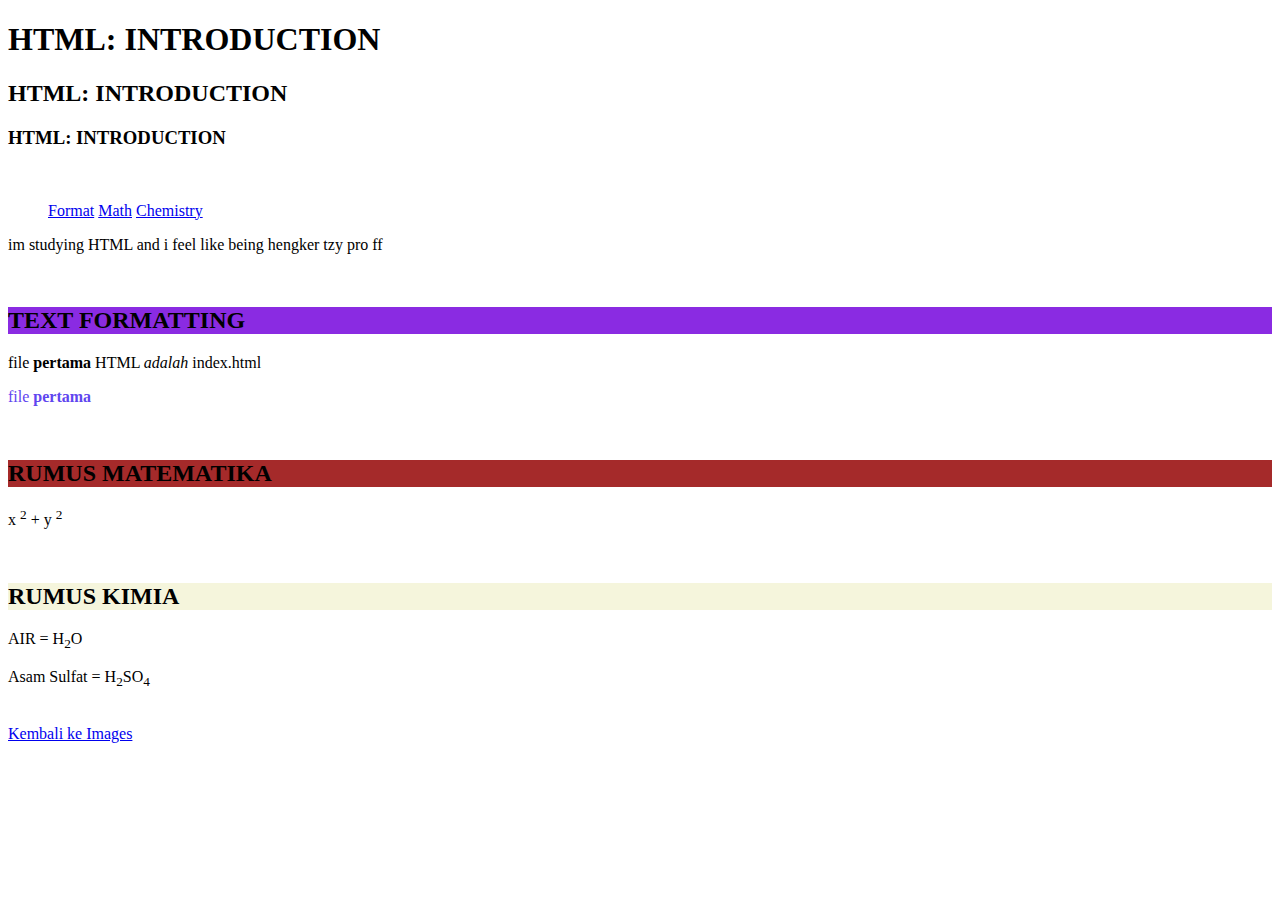
<file: HTML/index.html>
<!DOCTYPE html>
<html lang="en">

<head>
    <meta charset="UTF-8">
    <meta name="viewport" content="width=device-width, initial-scale=1.0">
    <title>My Website</title>
    <link rel="stylesheet" href="../CSS/style.css">
</head>

<body>
    <h1>HTML: INTRODUCTION</h1>
    <h2>HTML: INTRODUCTION</h2>
    <h3>HTML: INTRODUCTION</h3>
    <br>

    <nav>
        <ul>
            <a href="#formatting">Format</a>
            <a href="#matematika">Math</a>
            <a href="#kimia">Chemistry</a>
        </ul>
    </nav>

    <p>im studying HTML and i feel like being hengker tzy pro ff</p>
    <br>

    <h2 id="formatting"> TEXT FORMATTING</h2>
    <p> file <b>pertama</b> HTML <i>adalah</i> index.html </p>
    <p id="paragraf"> file <strong>pertama</strong></p>
    <br>

    <h2 id="matematika">RUMUS MATEMATIKA</h2>
    <p> x <sup>2</sup> + y <sup>2</sup> </p>
    <br>

    <h2 id="kimia">RUMUS KIMIA</h2>
    <p>AIR = H<sub>2</sub>O</p>
    <p> Asam Sulfat = H<sub>2</sub>SO<sub>4</sub></p>
    <br>
    <a href="./images.html">Kembali ke Images</a>
</body>

</html>
</file>
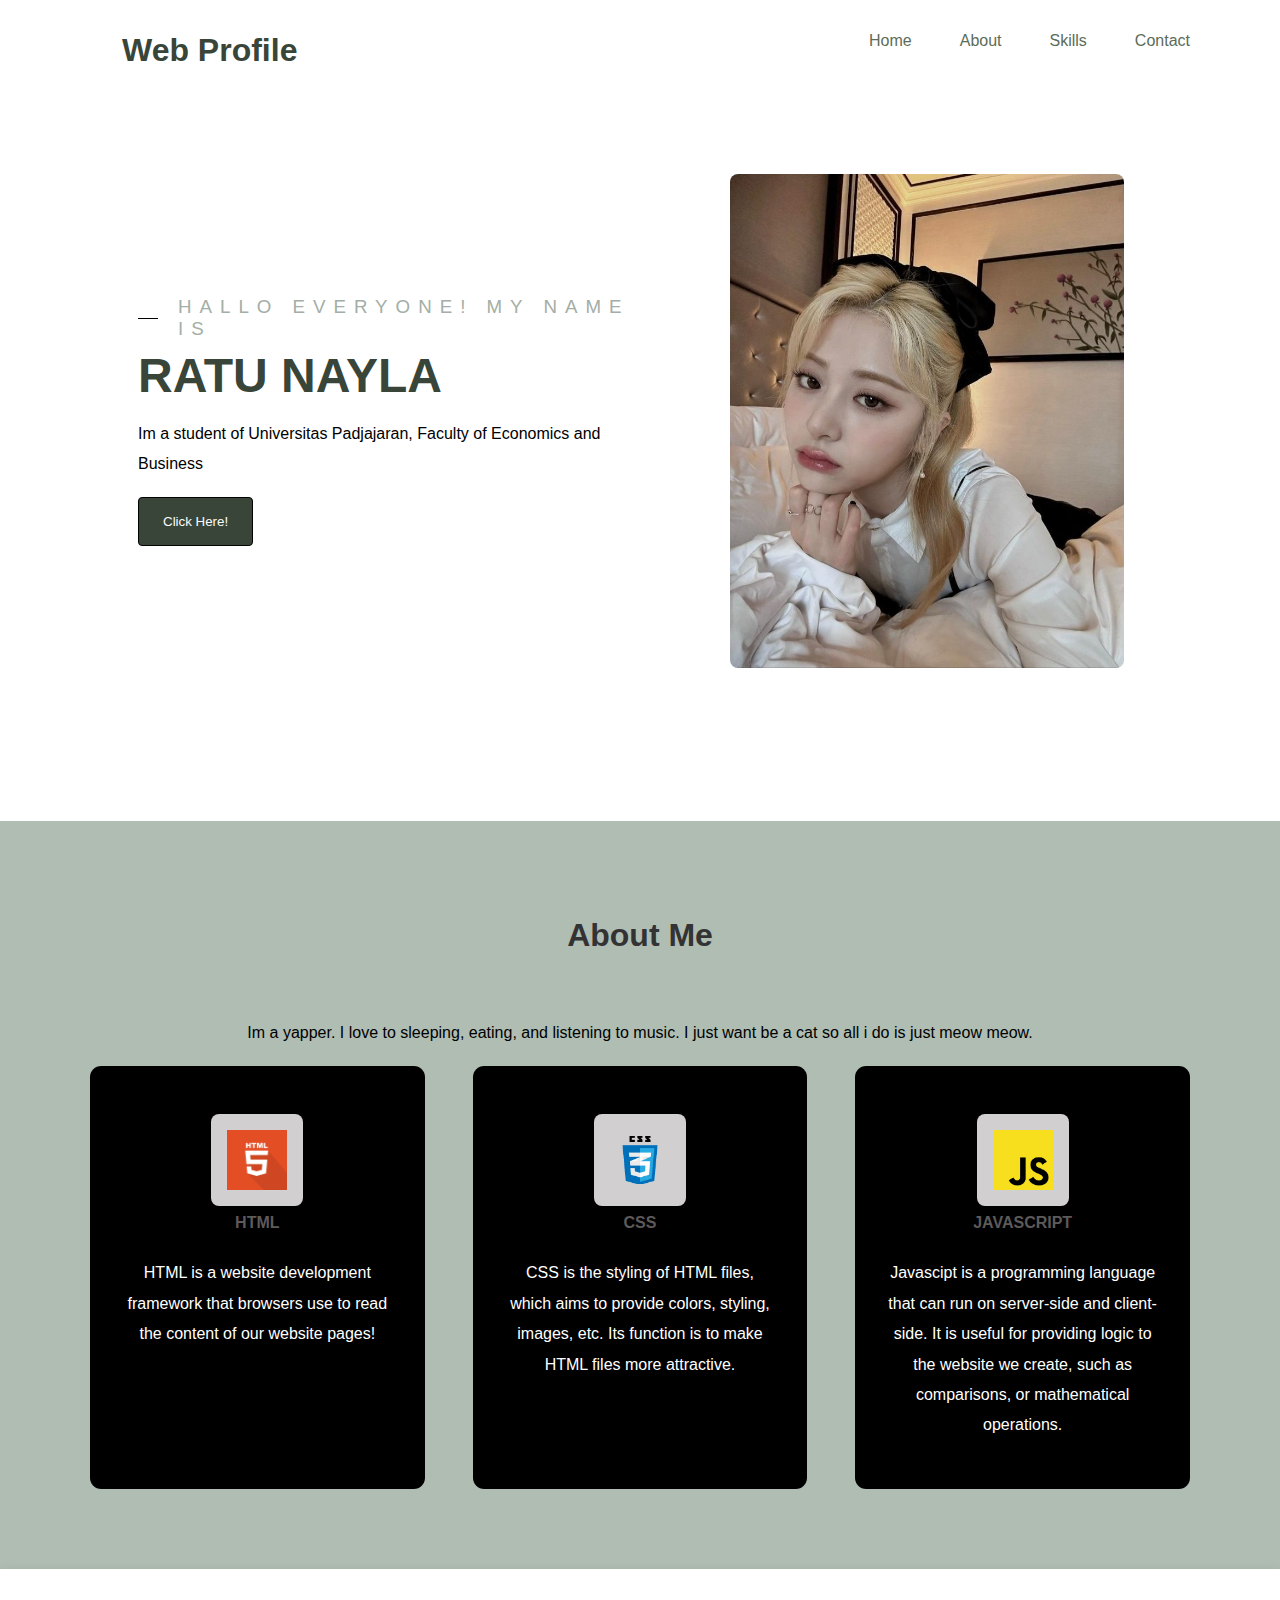
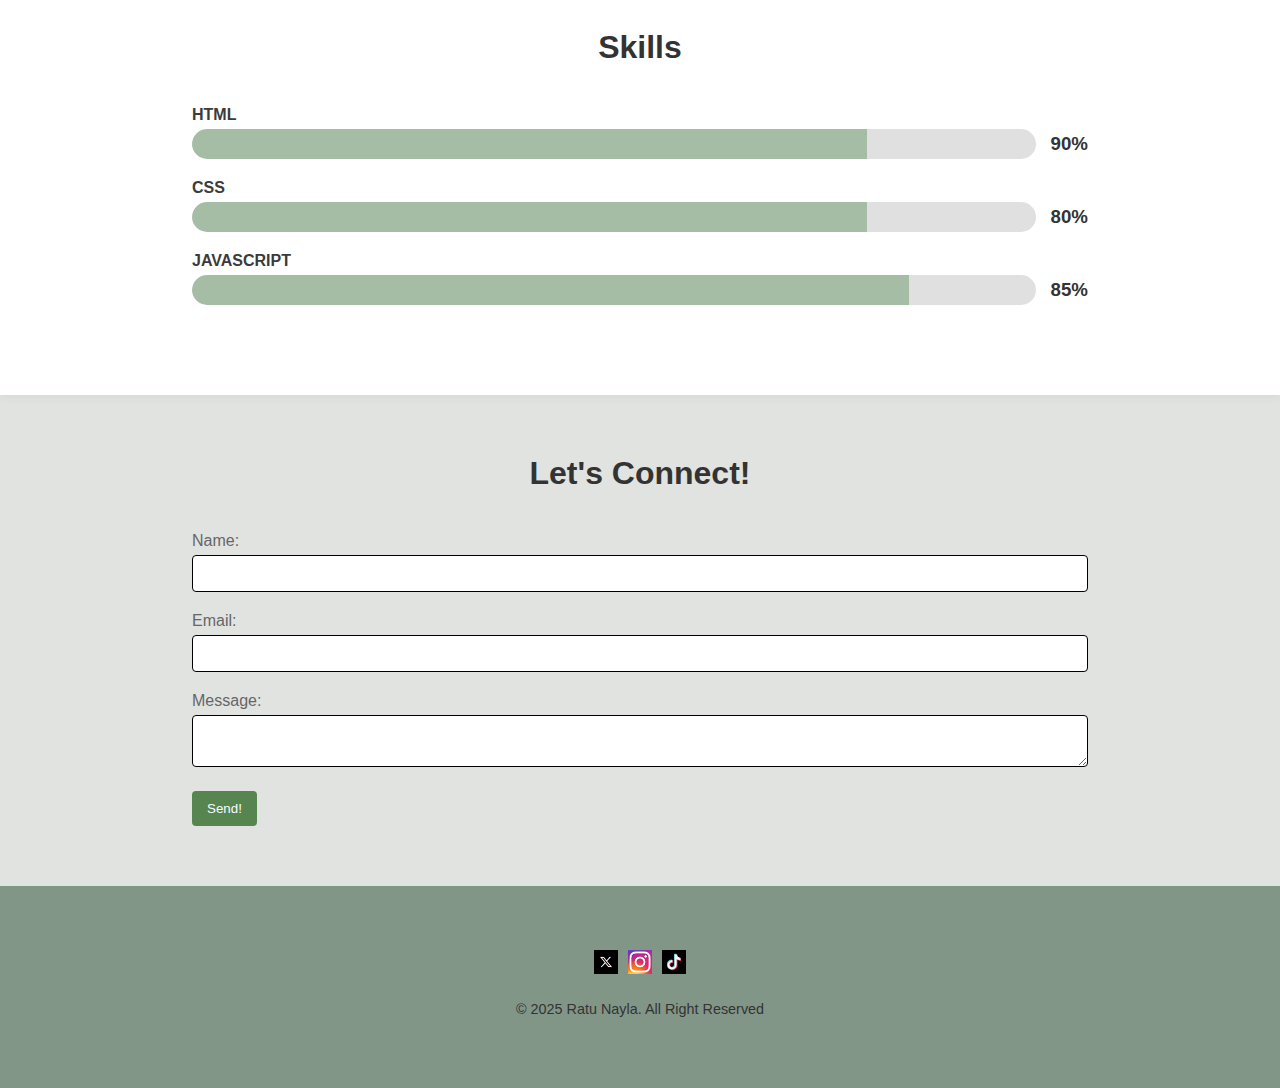
<file: PORTOFOLIO/index.html>
<!DOCTYPE html>
<html lang="en">

<head>
    <meta charset="UTF-8">
    <meta name="viewport" content="width=device-width, initial-scale=1.0">
    <title>Web Portofolio - Ratu Nayla</title>
    <link rel="icon" href="assets/Logo-IL.jpeg"> 
    <link rel="stylesheet" href="style.css">
</head>

<body>
    <!-- header -->
    <header>
        <div class="main-container">
            <div class="nav">
                <div class="logo">
                    <a href="#">Web Profile</a>
                </div>

                <nav>
                    <ul>
                        <li><a href="#home"> Home </a></li>
                        <li><a href="#about"> About </a></li>
                        <li><a href="#skills"> Skills </a></li>
                        <li><a href="#contact"> Contact </a></li>
                    </ul>
                </nav>
            </div>

            <section id="home">
                <div class="home-left">
                    <h3 class="pre-title"> Hallo Everyone! My Name Is </h3>
                    <h1 class="home-name"> RATU NAYLA </h1>
                    <p> Im a student of Universitas Padjajaran, Faculty of Economics and Business </p>
                    <br>
                    <a href="#sosmed">
                        <button class="btn"> Click Here!</button>
                    </a>
                </div>
                <div class="home-right">
                    <img src="assets/profile.jpeg" alt="profile-picture">
                </div>
            </section>

        </div>
    </header>
    <!-- End of Header -->

    <!-- About -->
    <section id="about">
        <div class="main-container">
            <h2 class="section-title-about"> About Me </h2>
            <p style="text-align: center"> Im a yapper. I love to sleeping, eating, and listening to music. I just want
                be a cat so all i do is just meow meow.
            </p>
            <br>
            <div class="grid-3">
                <!-- about 1 -->
                <div class="about">
                    <div class="about-icon">
                        <img src="assets/html.png" alt="about-1">
                    </div>
                    <h4> HTML </h4>
                    <br>
                    <p> HTML is a website development framework that browsers use to read the content of our website
                        pages!
                    </p>
                </div>
                <!-- about 2 -->
                <div class="about">
                    <div class="about-icon">
                        <img src="assets/css.png" alt="about-2">
                    </div>
                    <h4> CSS </h4>
                    <br>
                    <p> CSS is the styling of HTML files, which aims to provide colors, styling, images, etc. Its
                        function is to make HTML files more attractive.
                    </p>
                </div>
                <!-- about 3 -->
                <div class="about">
                    <div class="about-icon">
                        <img src="assets/js.webp" alt="about-3">
                    </div>
                    <h4> JAVASCRIPT </h4>
                    <br>
                    <p> Javascipt is a programming language that can run on server-side and client-side. It is useful
                        for providing logic to the website we create, such as comparisons, or mathematical operations.
                    </p>
                </div>
            </div>
        </div>
    </section>
    <!-- End of About -->

    <!-- Skills -->
    <section class="skills" id="skills">
        <div class="section-heading text-center">
            <h2> Skills </h2>
        </div> 
        <div class="skill-content">
            <div class="container">
                <div class="row">
                    <div class="col-md-6">
                        <div class="single-skill-content">
                            <div class="barWrapper">
                                <span class="progressText"> HTML </span>
                                <div class="single-progress-txt">
                                    <div class="progress">
                                    <div class="progress-bar html"></div>                                  
                                </div>
                                <h3>90%</h3>
                            </div>
                        </div>
                        <div class="single-skill-content">
                            <div class="barWrapper">
                                <span class="progressText"> CSS </span>
                                <div class="single-progress-txt">
                                <div class="progress">
                                <div class="progress-bar css"></div>                                  
                                </div>
                                <h3>80%</h3>  
                            </div>
                        </div>
                        <div class="single-skill-content">
                            <div class="barWrapper">
                                <span class="progressText"> JAVASCRIPT </span>
                                <div class="single-progress-txt">
                                <div class="progress">
                                <div class="progress-bar js"></div>                                 
                                </div>
                                <h3>85%</h3>
                            </div>
                        </div>
                    </div>
                </div>
            </div>
    </section>
    <!-- End of Skills -->

    <!-- Contact -->
    <section class="contact" id="contact">
        <div class="section-heading text-center">
            <h2> Let's Connect! </h2>
        </div>
        <div class="container">
            <form id="contactForm">
                <div class="form-group">
                    <label for="name"> Name: </label>
                    <input type="text" id="name" name="name" required>
                </div>
                <div class="form-group">
                    <label for="email"> Email: </label>
                    <input type="text" id="email" name="email" required>
                </div>
                <div class="form-group">
                    <label for="meassage"> Message: </label>
                    <textarea id="message" name="message" required></textarea>
                </div>
                <button type="submit"> Send! </button>
            </form>
        </div>
    </section>
    <!-- End of Contact -->

    <!-- Footer -->
    <footer>
        <div class="footer-container">
            <div class="footer-icons">
                <a href="#sosmed1">
                    <img src="assets/logo X.jpeg" alt="X" height="24" width="24" viewboe="0 0 24 24">
                </a>
                <a href="#sosmed2">
                    <img src="assets/logo instagram.jpeg" alt="Instagram" height="24" width="24" viewboe="0 0 24 24">
                </a>
                <a href="#sosmed3">
                    <img src="assets/logo tiktok.jpeg" alt="Tiktok" height="24" width="24" viewboe="0 0 24 24">
                </a>
            </div>
            <p>&#169; 2025 Ratu Nayla. All Right Reserved</p>
        </div>
    </footer>
    <!-- End Of Footer -->
</body>

</html>
</file>
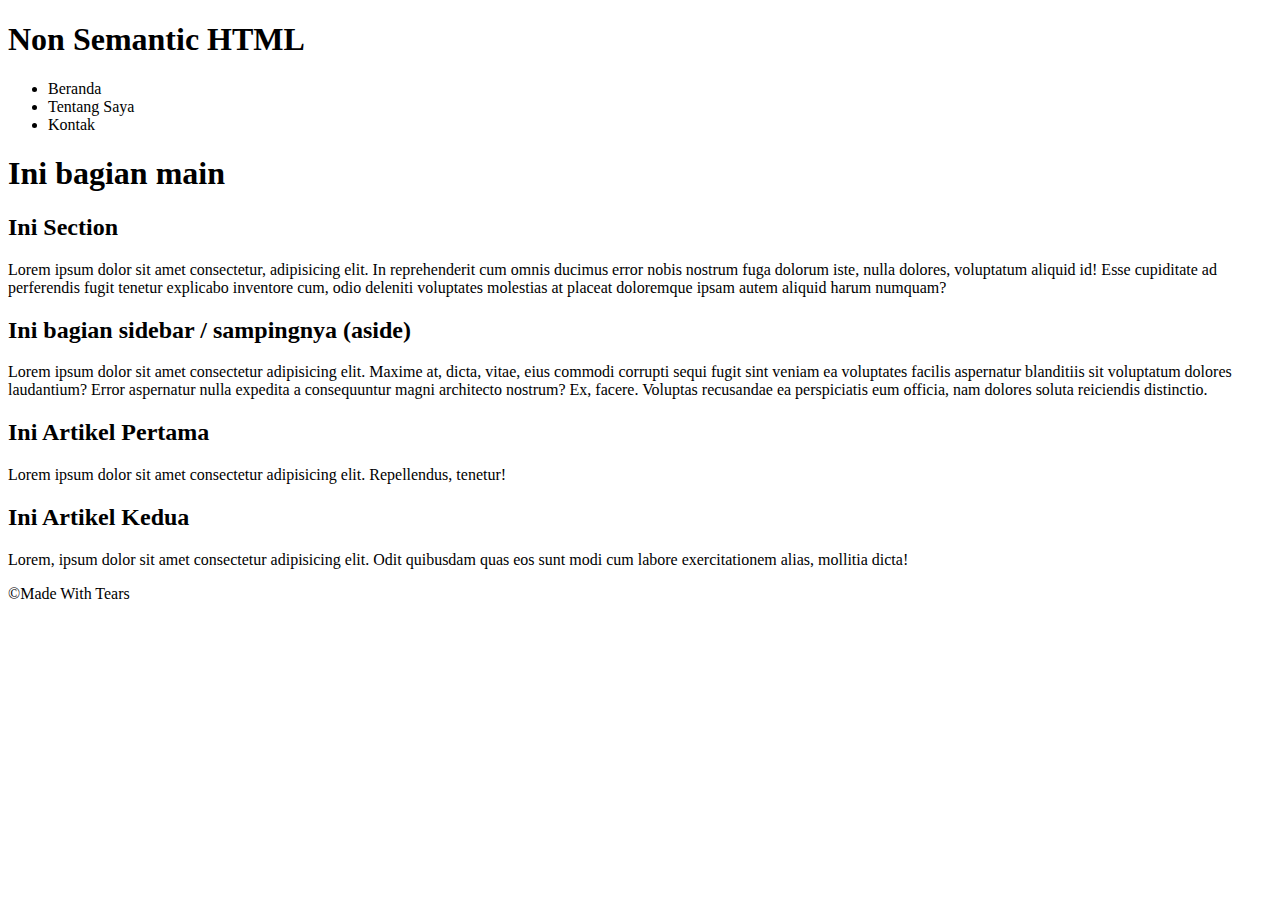
<file: HTML/non-semantic.html>
<!DOCTYPE html>
<html lang="en">

<head>
    <meta charset="UTF-8">
    <meta name="viewport" content="width=device-width, initial-scale=1.0">
    <title> Non Semantic HTML </title>
</head>

<body>
    <h1> Non Semantic HTML </h1>
    <div class="header">
        <div class="navbar">
            <ul>
                <li> Beranda </li>
                <li> Tentang Saya </li>
                <li> Kontak </li>
            </ul>
        </div>
    </div>

    <div class="main">
        <h1> Ini bagian main </h1>
        <div class="section">
            <h2> Ini Section </h2>
            <p> Lorem ipsum dolor sit amet consectetur, adipisicing elit. In reprehenderit cum omnis ducimus error nobis
                nostrum fuga dolorum iste, nulla dolores, voluptatum aliquid id! Esse cupiditate ad perferendis fugit
                tenetur explicabo inventore cum, odio deleniti voluptates molestias at placeat doloremque ipsam autem
                aliquid harum numquam?</p>
        </div>

        <div>
            <h2> Ini bagian sidebar / sampingnya (aside) </h2>
            <p>Lorem ipsum dolor sit amet consectetur adipisicing elit. Maxime at, dicta, vitae, eius commodi corrupti
               sequi fugit sint veniam ea voluptates facilis aspernatur blanditiis sit voluptatum dolores laudantium?
               Error aspernatur nulla expedita a consequuntur magni architecto nostrum? Ex, facere. Voluptas recusandae
               ea perspiciatis eum officia, nam dolores soluta reiciendis distinctio.</p>
        </div>

    <div class="section">
        <div class="article">
            <h2> Ini Artikel Pertama </h2>
            <p> Lorem ipsum dolor sit amet consectetur adipisicing elit. Repellendus, tenetur!</p>
        </div>

        <div class="article">
            <h2> Ini Artikel Kedua </h2>
            <p>Lorem, ipsum dolor sit amet consectetur adipisicing elit. Odit quibusdam quas eos sunt modi cum labore
               exercitationem alias, mollitia dicta!</p>
        </div>
    </div>
</div>
    
    <div class="footer"></div>
        <p>&copy;Made With Tears</p>
        </footer>
        </main>
</body>

</html>
</file>
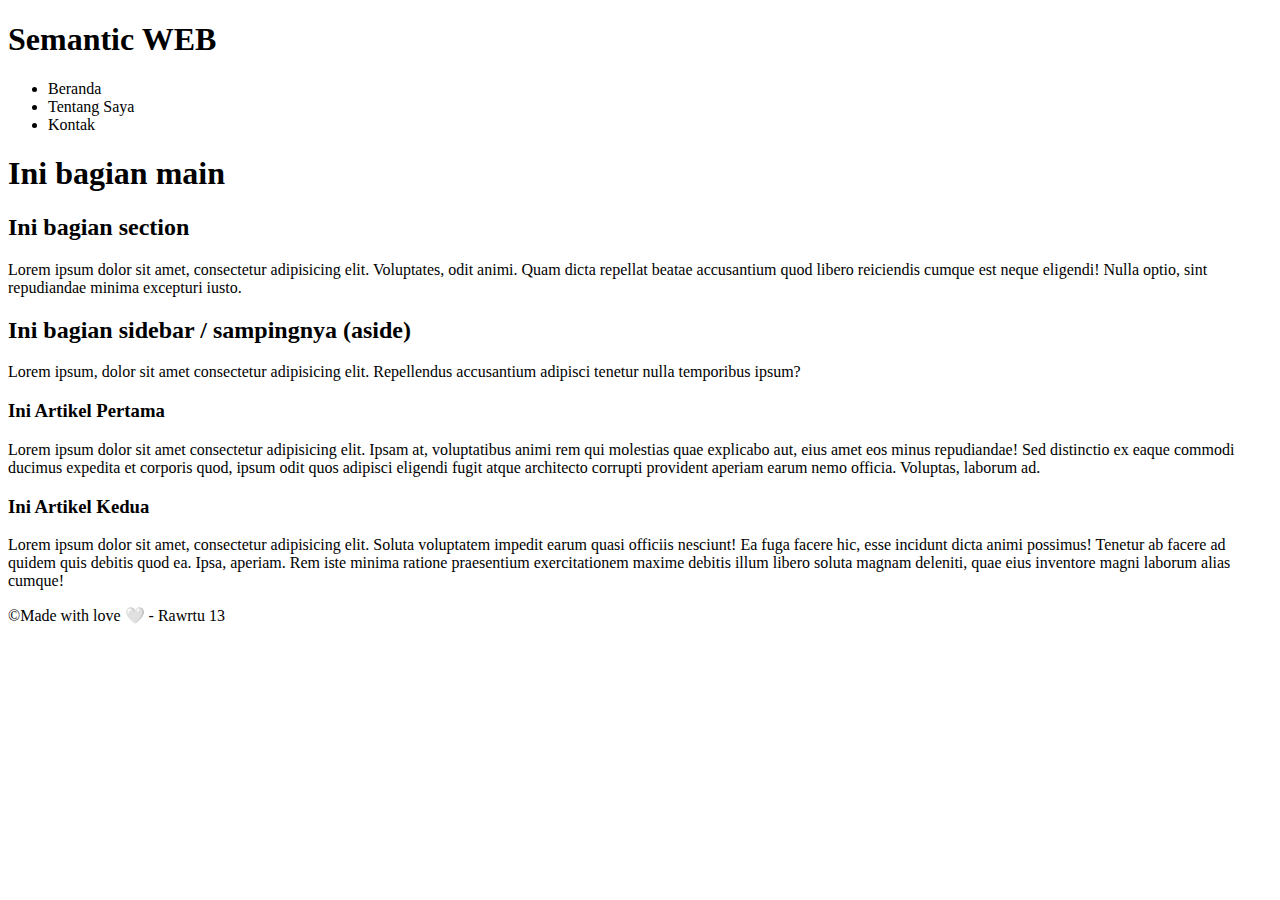
<file: HTML/semantic.html>
<!DOCTYPE html>
<html lang="en">

<head>
    <meta charset="UTF-8">
    <meta name="viewport" content="width=device-width, initial-scale=1.0">
    <title>My Formulir</title>
</head>

<body>
    <h1>Semantic WEB</h1>
    <header>
        <nav>
            <ul>
                <li> Beranda </li>
                <li> Tentang Saya </li>
                <li> Kontak </li>
            </ul>
        </nav>
    </header>

    <main></main>
    <h1> Ini bagian main </h1>
    <section>
        <h2> Ini bagian section</h2>
        <p>Lorem ipsum dolor sit amet, consectetur adipisicing elit. Voluptates, odit animi. Quam dicta repellat
            beatae accusantium quod libero reiciendis cumque est neque eligendi! Nulla optio, sint repudiandae
            minima excepturi iusto.</p>
    </section>
    <aside></aside>
    <h2> Ini bagian sidebar / sampingnya (aside) </h2>
    <p>Lorem ipsum, dolor sit amet consectetur adipisicing elit. Repellendus accusantium adipisci tenetur nulla
        temporibus ipsum?</p>
    </aside>

    <section>
        <h3>Ini Artikel Pertama </h3>
        <p>Lorem ipsum dolor sit amet consectetur adipisicing elit. Ipsam at, voluptatibus animi rem qui molestias quae
            explicabo aut, eius amet eos minus repudiandae! Sed distinctio ex eaque commodi ducimus expedita et corporis
            quod, ipsum odit quos adipisci eligendi fugit atque architecto corrupti provident aperiam earum nemo
            officia. Voluptas, laborum ad.</p>
        <article></article>

        <article>
            <h3> Ini Artikel Kedua </h3>
            <p>Lorem ipsum dolor sit amet, consectetur adipisicing elit. Soluta voluptatem impedit earum quasi officiis
                nesciunt! Ea fuga facere hic, esse incidunt dicta animi possimus! Tenetur ab facere ad quidem quis
                debitis quod ea. Ipsa, aperiam. Rem iste minima ratione praesentium exercitationem maxime debitis illum
                libero soluta magnam deleniti, quae eius inventore magni laborum alias cumque!</p>
        </article>
    </section>

    <footer>
        <p>&copy;Made with love 🤍 - Rawrtu 13</p>
    </footer>
    </main>
</body>

</html>
</file>
<file: CSS/style.css>
#formatting {
    background-color: blueviolet;
}

#matematika {
    background-color: brown;
}

#kimia {
    background-color: beige;
}

#paragraf {
    color:rgb(95, 70, 239)
}
</file>
<file: PORTOFOLIO/style.css>
* {
    margin: 0;
    padding: 0;
    box-sizing: border-box;
}

body {
    font-family: "roboto", sans-serif;
}

p {
    font-size: 1rem; /* 16px */
    line-height: 1.9rem;
}

a {
    text-decoration: none;
}

.main-container {
    width: 1100px;
    margin: 0 auto;
}

/* button */
.btn {
    padding: 1rem 1.5rem;
    background: rgb(56, 69, 56);
    border: 1.5px solid rgb(3, 3, 3);
    cursor: pointer;
}

/* title */
.pre-title {
    text-transform: uppercase;
    letter-spacing: 0.5rem;
    color: rgb(163, 174, 166);
    position: relative;
    padding-left: 40px;
    width: fit-content;
    font-weight: 400;
    font: size 1rem;
}

.pre-title::before {
    content: "";
    width: 20px;
    height: 1px;
    background: black;
    position: absolute;
    left: 0;
    top: 50%;
}

/* logo dan navbar menu */
.nav {
    display: flex;
    justify-content: space-between;
    padding: 2rem 0;
    transition: 0.2s ease-in-out;
}

.nav ul {
    list-style: none;
    display: flex;
    gap: 3rem;  
}

.logo {
    display: flex;
    align-items: center;
    font-weight: 700;
    font-size: 2rem;
    margin-left: 2rem;
}

.logo a {
    color: rgb(56, 69, 56);
}

nav ul li a {
    color: rgb(92, 108, 89);
}

/* home section */
#home {
    height: 720px;
    display: grid;
    grid-template-columns: 1fr 1fr;
    align-items: center;
    background-color: rgb(255, 255, 255);
}

.home-name {
    font-size: 3rem;
    font-weight: 700;
    margin: 0.5rem 0 1rem;
    color: rgb(56, 69, 56);
}

.home-right img {
    width: 75%;
    border-radius: 0.5rem;
    height: auto;
}

.home-right {
    display: flex;
    justify-content: center;
}

section {
    padding-left: 3rem;
    padding-bottom: 5rem;
}

/* Responsivitas */
@media (max-width: 1100px) {
    .main-container {
        width: 90%;
    }
}

@media (max-width: 768px) {
    .nav {
        flex-direction: column;
        align-items: center;
    }

    .nav ul {
        flex-direction: column;
        gap: 1.5rem;
    }

    #home {
        grid-template-columns: 1fr;
        padding: 2rem;
        text-align: center;
    }

    .home-right img {
        width: 60%;
    }

    .home-name {
        font-size: 2.5rem;
    }
}

@media (max-width: 480px) {
    #home {
        padding-top: 3rem;
        padding-bottom: 3rem;
    }

    .home-name {
        font-size: 2rem;
    }

    .home-right img {
        width: 80%;
    }

    p {
        font-size: 0.9rem;
        line-height: 1.5rem;
    }
}

/* About Section */
#about {
    background-color: rgb(175, 189, 179);
    padding: 5rem 0;   
}

.section-title-about {
    text-align: center;
    margin: 1rem 0 4rem;
}

.about-icon img {
    width: 60px; /* Ganti dengan ukuran yang diinginkan */
    height: auto; /* Memastikan proporsi gambar tetap terjaga */
    display: block; /* Menghapus ruang di bawah gambar */
    margin: 0 auto; /* Memusatkan gambar dalam kontainer */
}


/* layout */
.grid-3 {
    display: grid;
    grid-template-columns: repeat(auto-fit, minmax(250px, 1fr));
    gap: 3rem;
}

.about {
    padding: 3rem 2rem;
    text-align: center;
    background: black;
    border-radius: 0.7rem;
}

.about h4 {
    color: rgba(229, 222, 222, 0.409);
    margin: 0.5rem 0;
}

.about p {
    color: white;
}

.about-icon {
    background-color:  rgb(209, 207, 207);
    width: fit-content;
    margin: 0 auto;
    padding: 1rem 1rem;
    border-radius: 0.5rem;
}
/* end of .about */


/*----- BAGIAN SKILLS -----*/

.skills {
    padding: 60px 15%;
    background-color: #ffffff;
    box-shadow: 0 2px 10px rgba(0, 0, 0, 0.1);
}

.section-heading {
    margin-bottom: 40px;
    text-align: center;
}

h2 {
    color: #000000;
    font-size: 2rem;
}

.single-skill-content {
    margin-bottom: 30px;
}

.barWrapper {
    margin-bottom: 20px;
}

.progressText {
    display: block;
    font-weight: bold;
    margin-bottom: 5px;
    color: #3b3b3b;
}

.single-progress-txt {
    display: flex;
    align-items: center;
}

.progress {
    flex-grow: 1;
    background-color: #e0e0e0;
    height: 30px;
    position: relative;
    margin-right: 15px;
    border-radius: 15px;
    overflow: hidden;
}

.progress-bar {
    height: 100%;
    border-radius: 15px 0 0 15px;
    transition: width 0.4s ease;
}

/* Warna untuk masing-masing skill dan sesuai persentase */
.progress-bar.js {
    background-color: #a4bda4;
    width: 85%;
}

.progress-bar.css {
    background-color: #a4bda4;
    width: 80%;
}

.progress-bar.videography {
    background-color: #a4bda4;
    width: 80%;
}

.progress-bar.html {
    background-color: #a4bda4;
    width: 80%;
}

.progress-bar.figma {
    background-color: #a4bda4;
    width: 85%;
}

.progress-bar.communication {
    background-color: #a4bda4;
    width: 80%;
}

.progress-bar.creativity {
    background-color: #a4bda4;
    width: 85%;
}

h3 {
    margin: 0;
    color: #333;
}

/* Responsiveness */
@media (max-width: 768px) {
    .skills {
        padding: 30px 10%;
    }

    h2 {
        font-size: 2em;
    }
}



/*---- CONTACT----*/
.contact {
    padding: 60px 15%; /* Sesuaikan padding horizontal di sini */
    background-color: #cacdca91;
}

.section-heading {
    margin-bottom: 40px;
}

h2 {
    color: #333;
}

.form-group {
    margin-bottom: 20px;
}

label {
    display: block;
    margin-bottom: 5px;
    color: #666;
}

input[type="text"],
input[type="email"],
textarea {
    width: 100%;
    padding: 10px;
    border: 1px solid #000000;
    border-radius: 4px;
}

button {
    padding: 10px 15px;
    background-color: #568550;
    color: #fcfbfb;
    border: none;
    border-radius: 4px;
    cursor: pointer;
}

button:hover {
    background-color: #909491;
}


/* footer */
footer {
    margin-bottom: 0;
    padding: 4rem 0;
    background: rgb(130, 150, 136);
    text-align: center; /* Meratakan teks di tengah */
}

.footer-container {
    display: flex;                
    flex-direction: column;       
    align-items: center;          
}

.footer-icons {
    display: flex;                
    justify-content: center;       
    gap: 10px;                    
    margin-bottom: 1rem;          
}

.footer-icons a img {
    width: 24px;    /* Ukuran ikon */
    height: 24px;
}

footer p {
    font-size: 0.9rem;  
    color: #333;         
    margin: 0;           
}


html {
    scroll-behavior: smooth;
}
</file>
